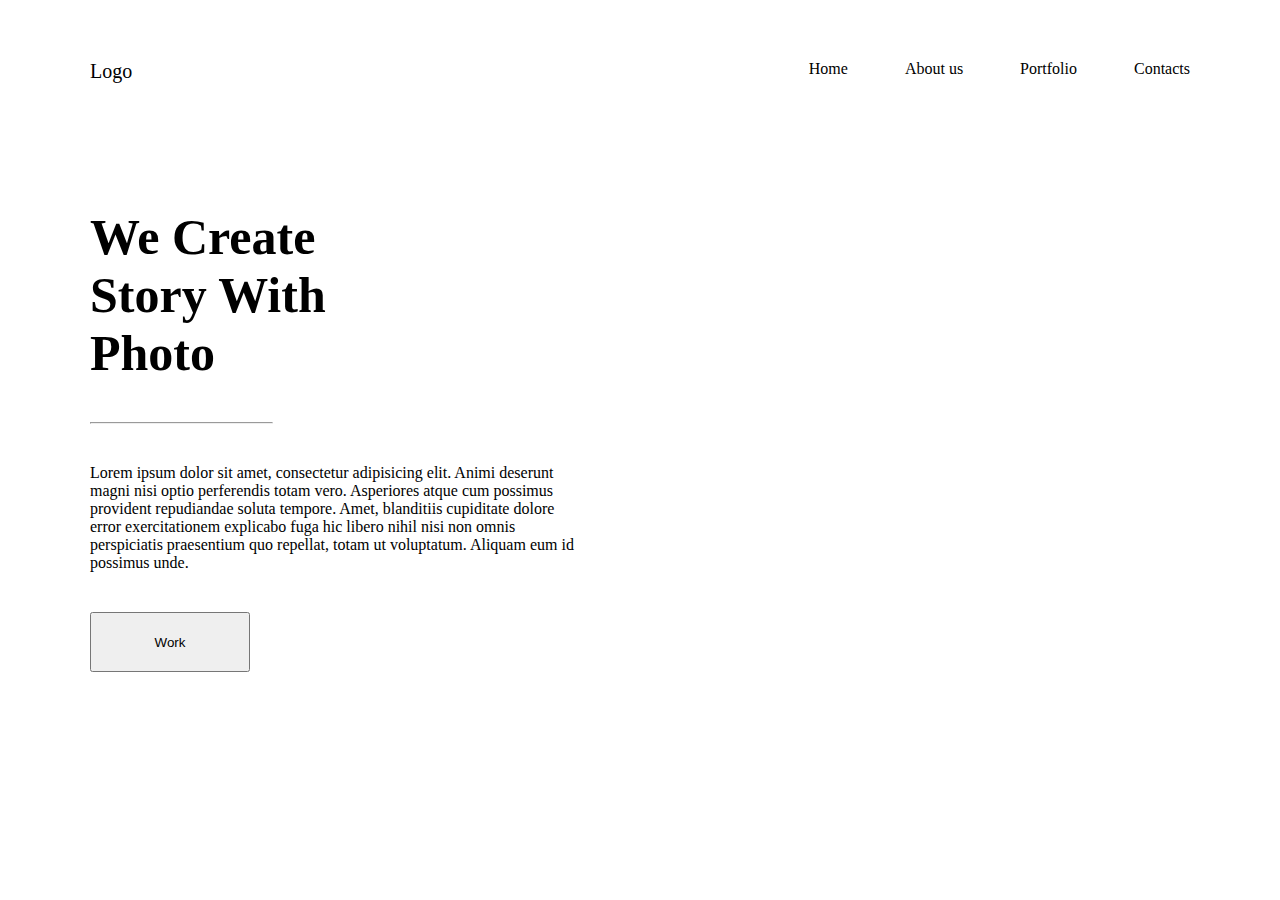
<file: dop/index.html>
<!DOCTYPE html>
<html lang="en">
<head>
    <meta charset="UTF-8">
    <title>Title</title>
    <link rel="stylesheet" href="css/style.css">
    <link rel="stylesheet" href="sass/style.sass">
</head>
<body>
    <div class="container">
        <div class="header">
            <div class="content">
                <div class="content_left">
                    <span>Logo</span>
                </div>
                <div class="content_right">
                    <ul>
                        <li>Home</li>
                        <li>About us</li>
                        <li>Portfolio</li>
                        <li>Contacts</li>
                    </ul>
                </div>
            </div>
        </div>
        <div class="main">
            <div class="story">
                <div class="story_left">
                    <h1>We Create Story
                    With Photo</h1>
                    <hr>
                    <p>Lorem ipsum dolor sit amet, consectetur adipisicing elit. Animi deserunt magni nisi optio perferendis totam vero. Asperiores atque cum possimus provident repudiandae soluta tempore. Amet, blanditiis cupiditate dolore error exercitationem explicabo fuga hic libero nihil nisi non omnis perspiciatis praesentium quo repellat, totam ut voluptatum. Aliquam eum id possimus unde.</p>
                    <button>Work</button>
                </div>
                <div class="story_right">

                </div>
            </div>
        </div>
    </div>
</body>
</html>
</file>
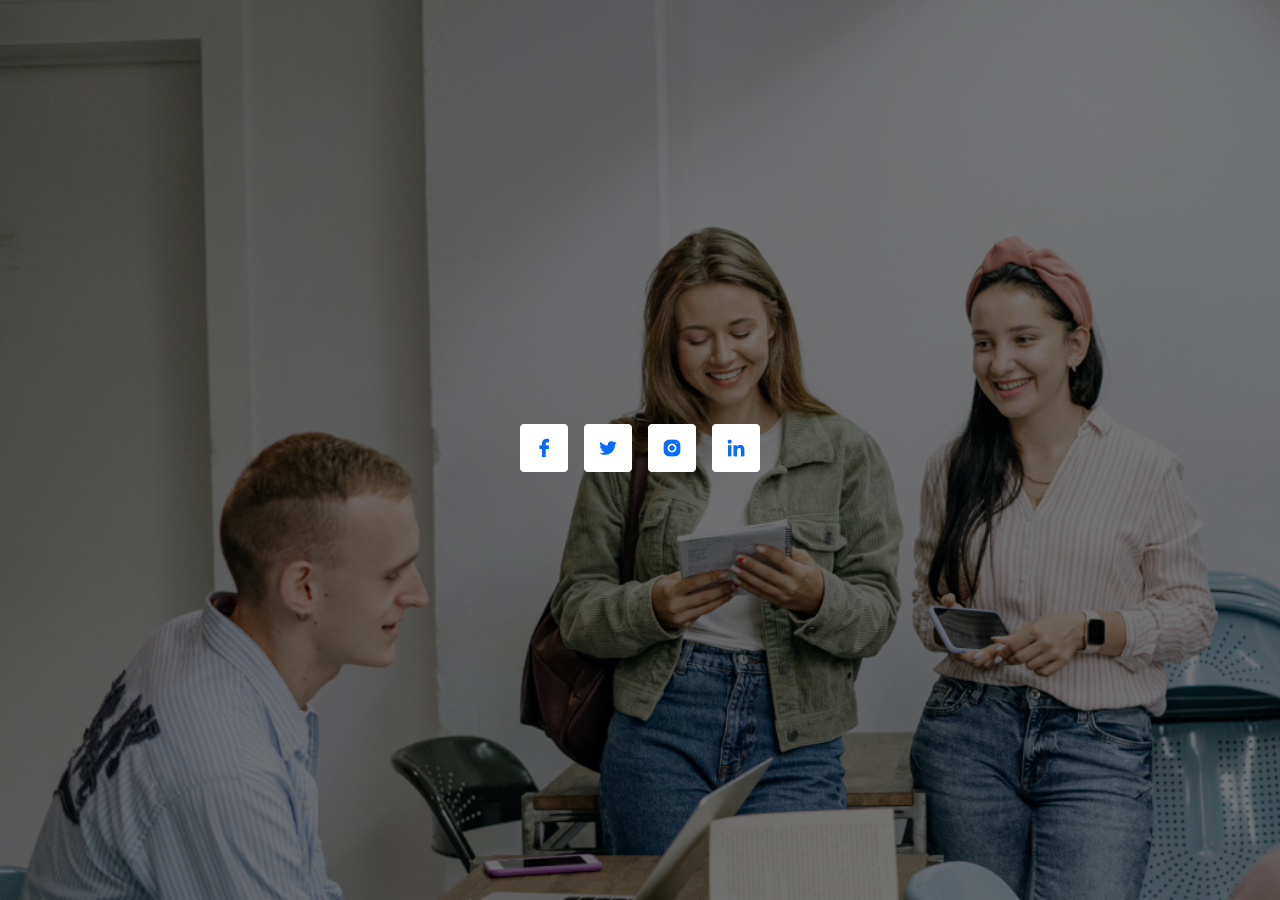
<file: DZ3_Shergazy_35-01/index.html>
<!DOCTYPE html>
<html lang="en">
<head>
    <meta charset="UTF-8">
    <title>Title</title>
    <link rel="stylesheet" href="css/style.css">
</head>
<body>
    <div class="outer-block">
        <div class="inner-block">
            <img src="images/image-2.png" alt="Image 2">
        </div>
    </div>
</body>
</html>
</file>
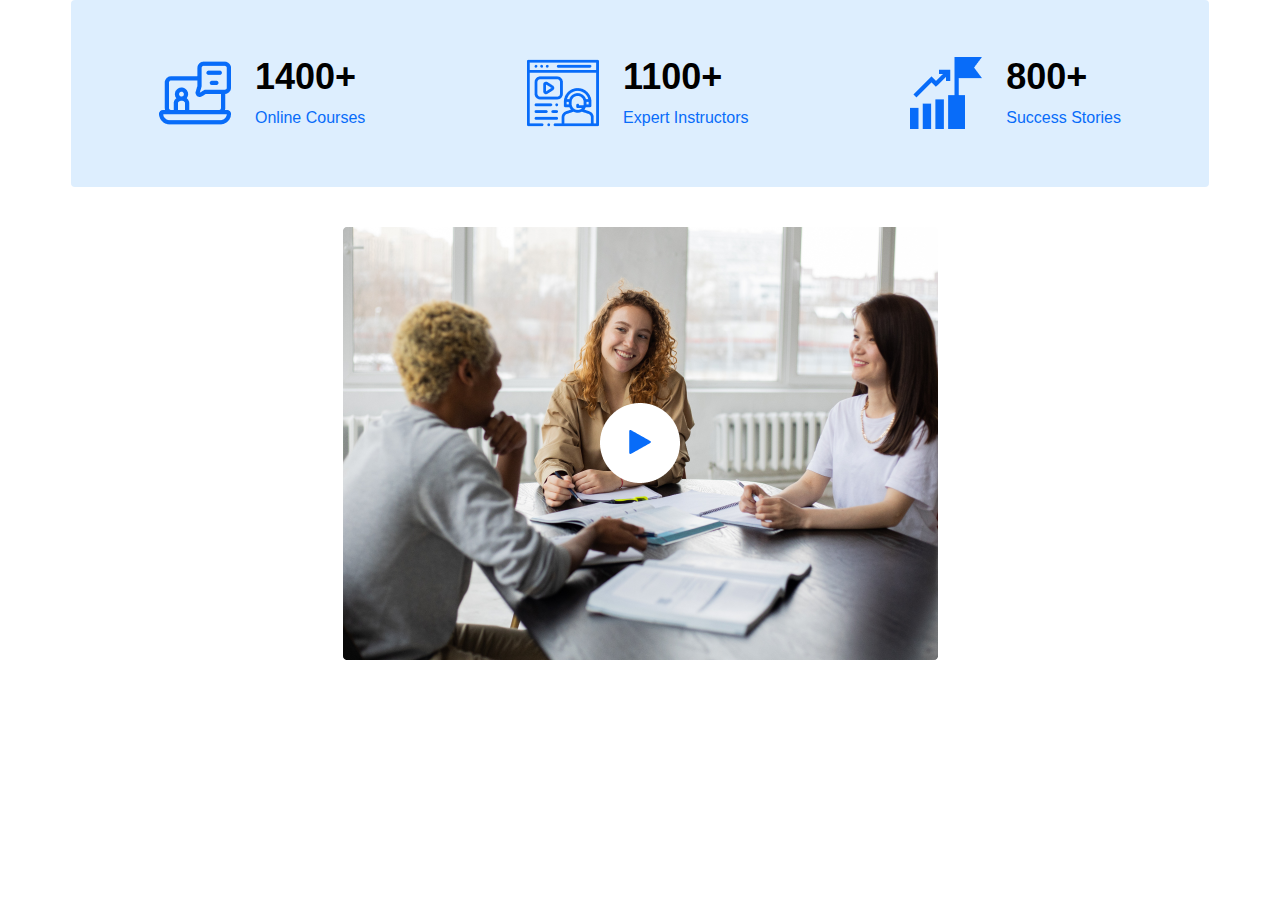
<file: DZ4_Shergazy_35-01/index.html>
<!DOCTYPE html>
<html lang="en">
<head>
    <meta charset="UTF-8">
    <title>Title</title>
    <link rel="stylesheet" href="css/style.css">
</head>
<body>
    <div class="top">
        <div class="top_blocks">
            <img src="images/lecture%20(1)%201.png" alt="image">
            <div>
                <span class="num1">1400+</span>
                <p class="text">Online Courses</p>
            </div>
        </div>
        <div class="top_blocks">
            <img src="images/instructor%201.png" alt="image">
            <div>
                <span class="num1">1100+</span>
                <p class="text">Expert Instructors</p>
            </div>
        </div>
        <div class="top_blocks">
            <img src="images/success%201.png" alt="image">
            <div>
                <span class="num1">800+</span>
                <p class="text">Success Stories</p>
            </div>
        </div>
    </div>

   <div class="the">
           <img class="pause" src="images/Group%201234.png" alt="image">
   </div>
</body>
</html>
</file>
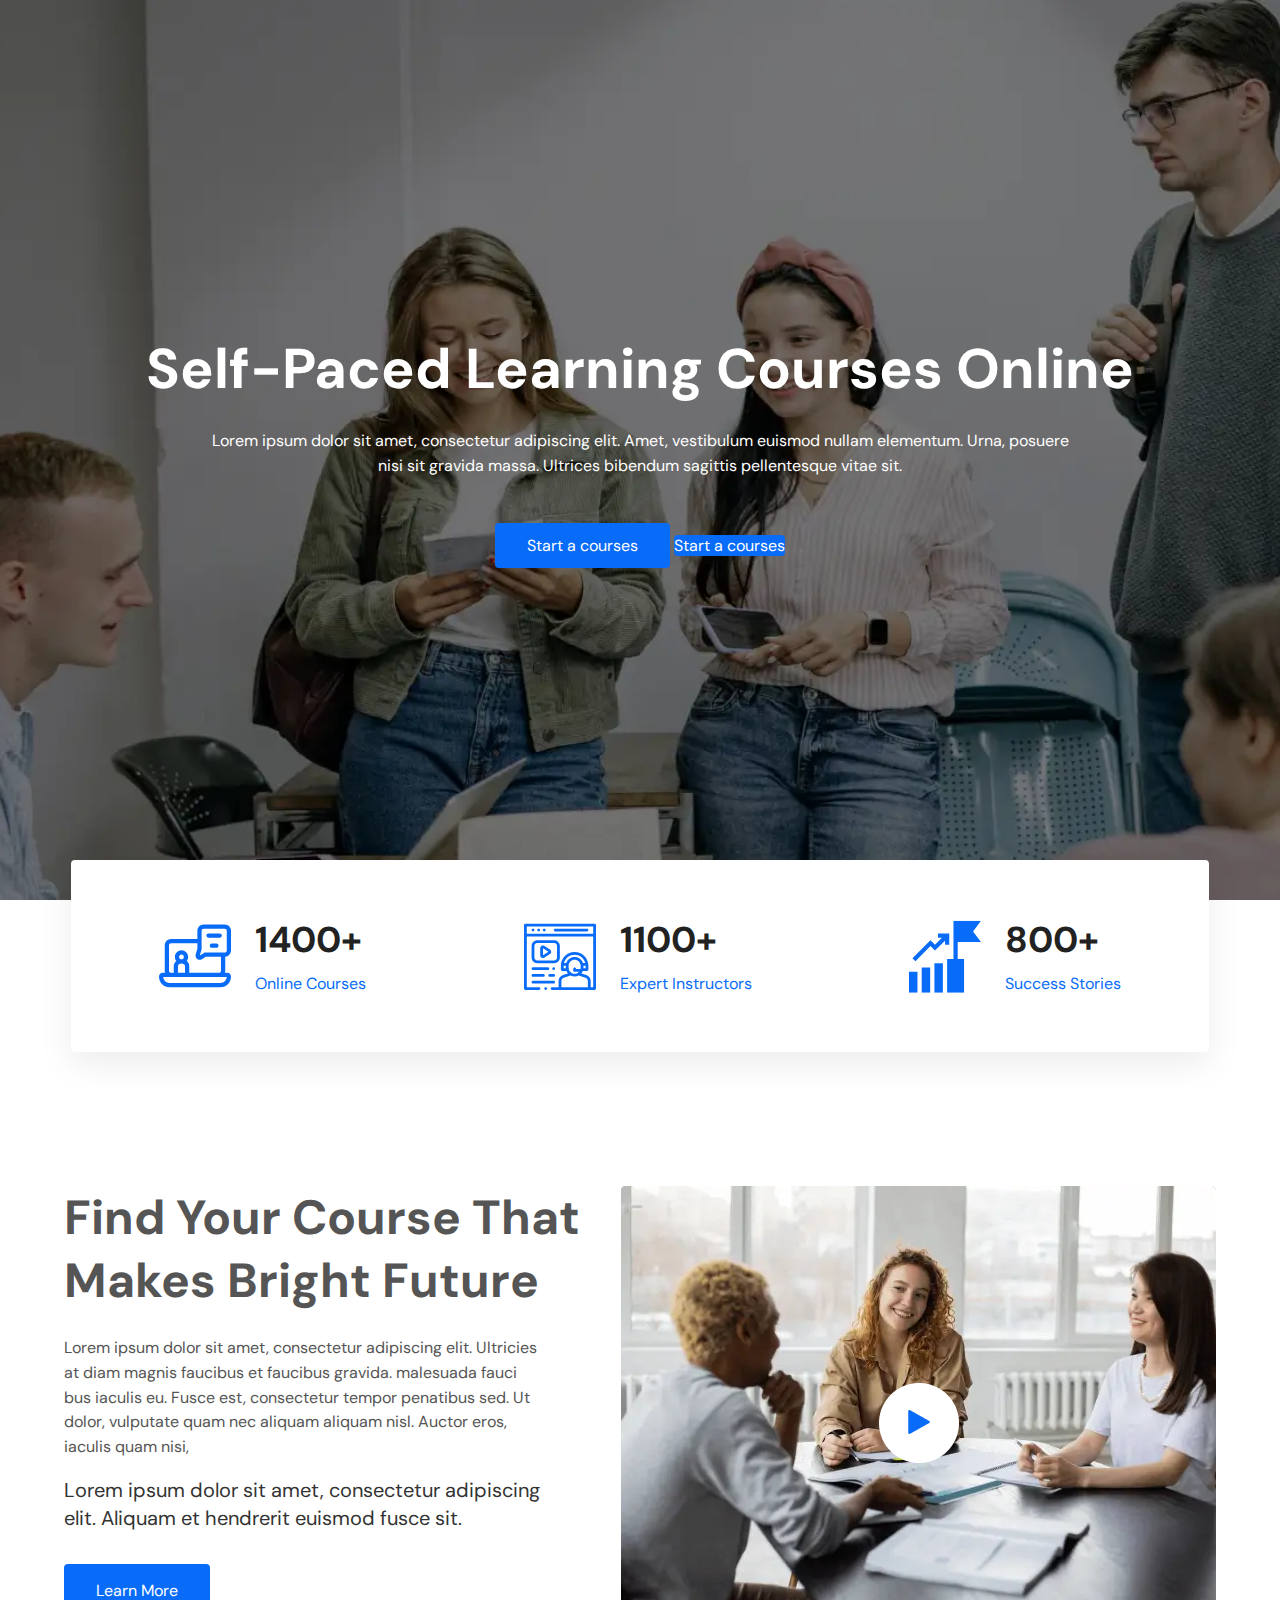
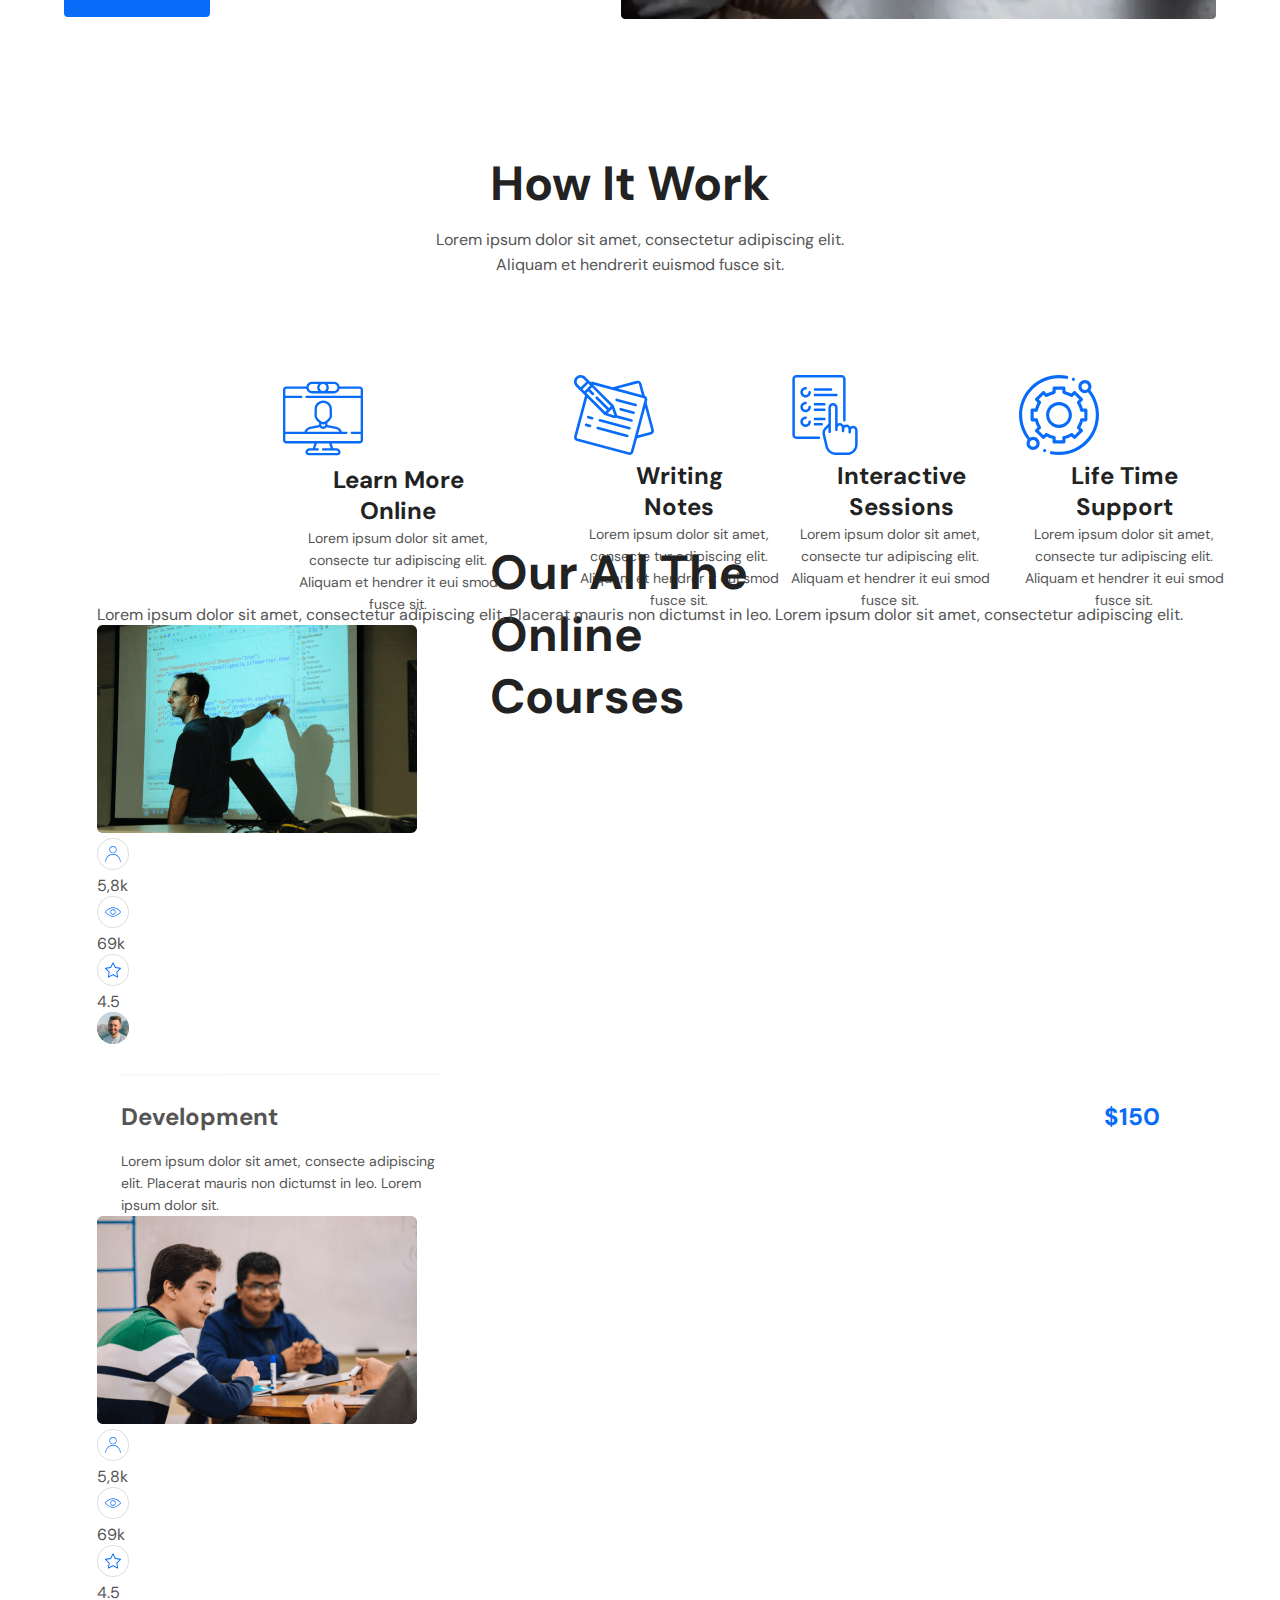
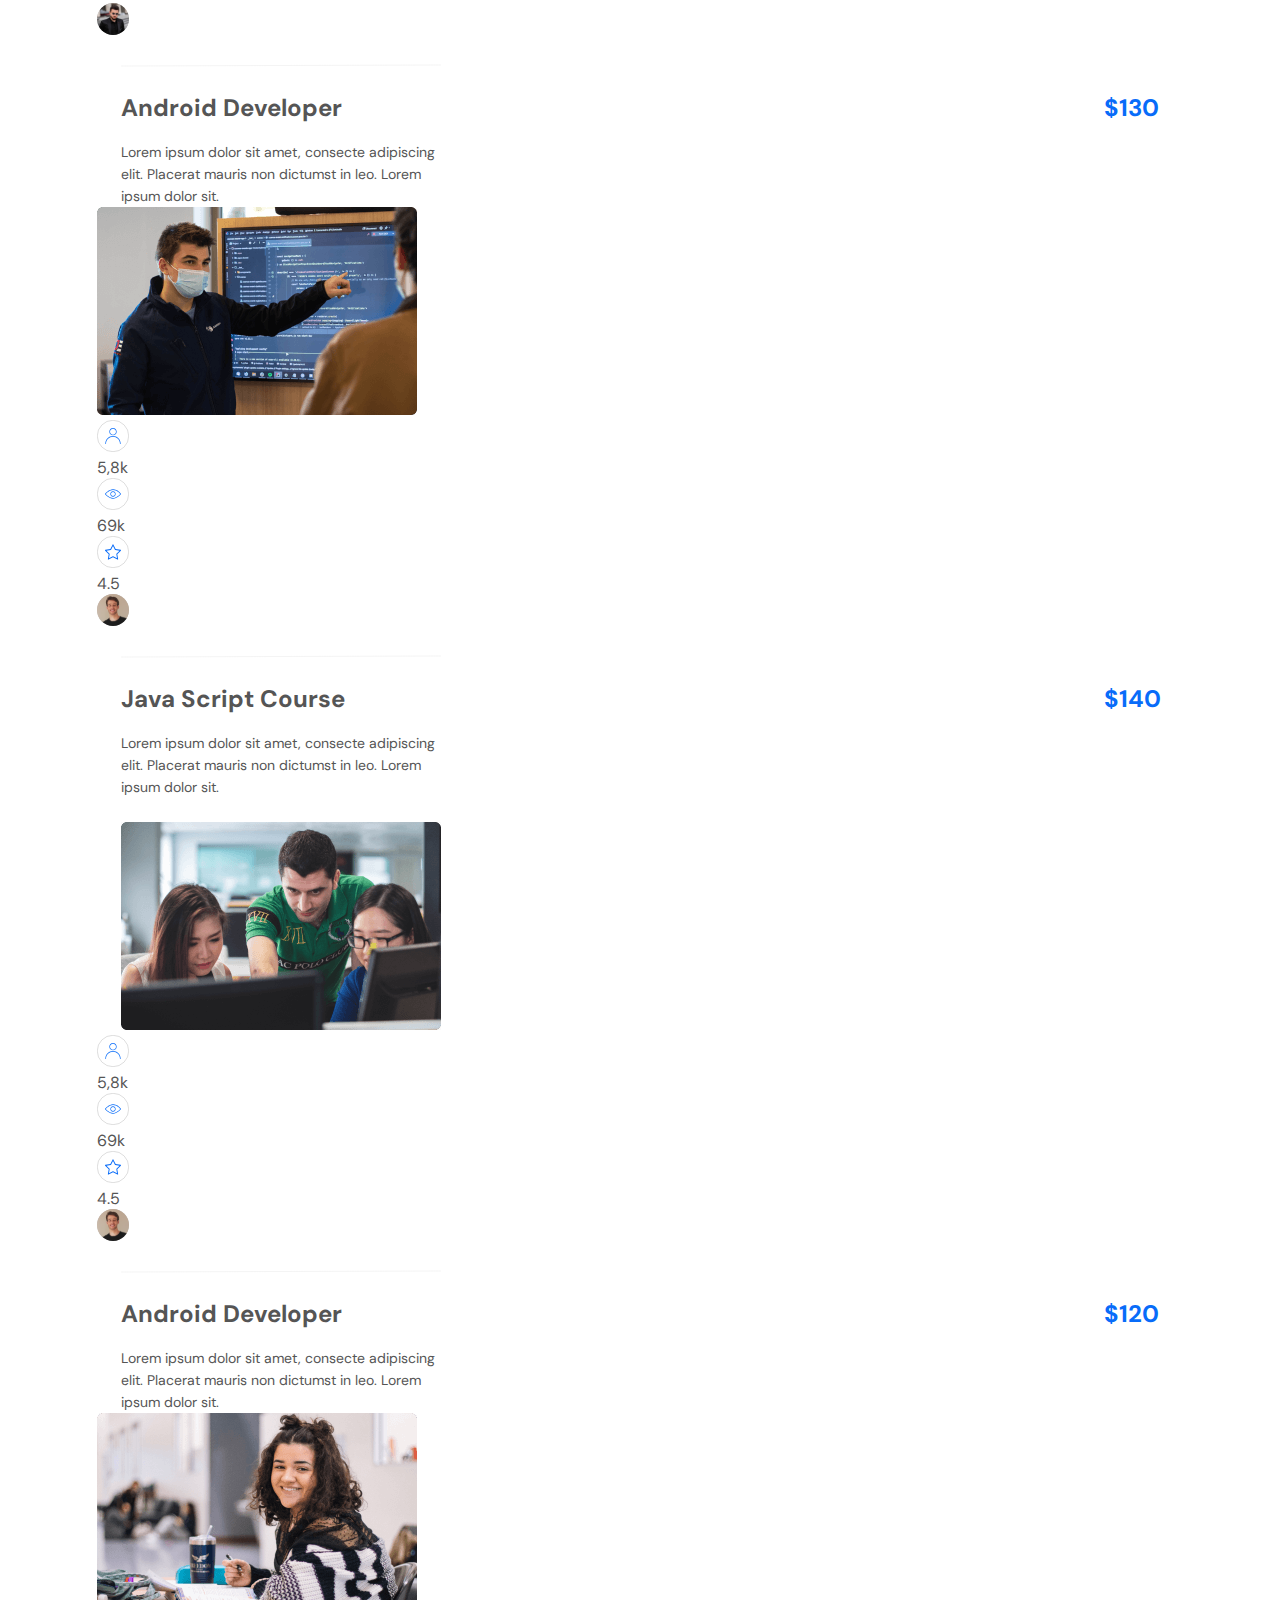
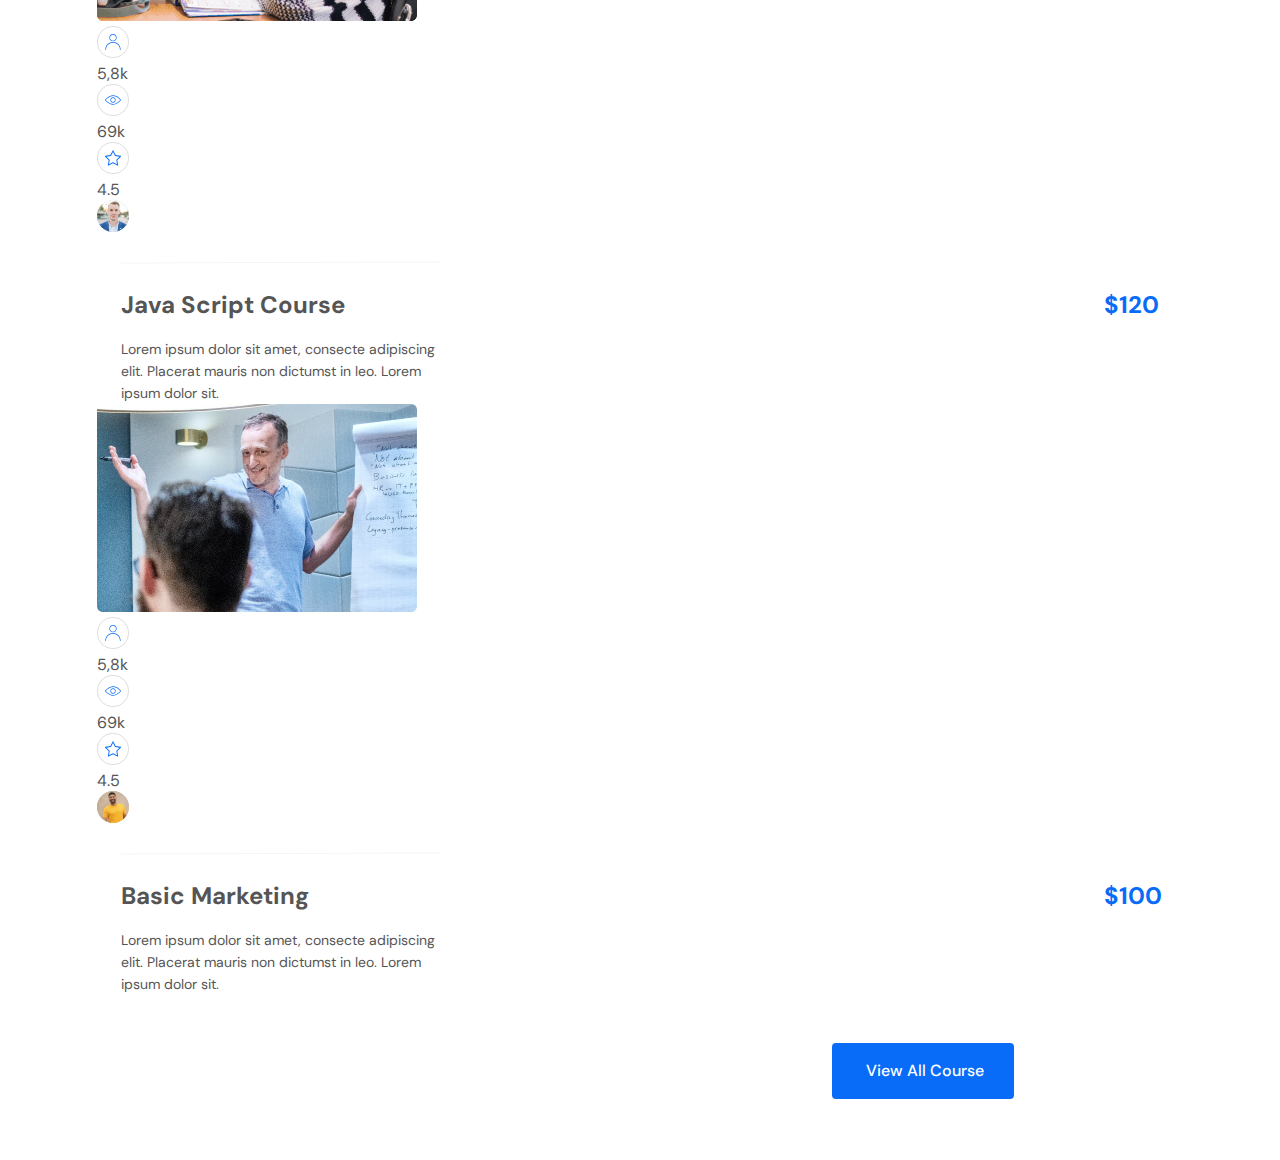
<file: DZ6_Shergazy_35-01/index.html>
<!DOCTYPE html>
<html lang="en">
<head>
	<meta charset="UTF-8">
	<title>Online learning</title>


<!--	<link rel="preconnect" href="https://fonts.googleapis.com">-->
<!--	<link rel="preconnect" href="https://fonts.gstatic.com" crossorigin>-->
<!--	<link href="https://fonts.googleapis.com/css2?family=DM+Sans:opsz,wght@9..40,400;9..40,500;9..40,700&display=swap" rel="stylesheet">-->
	<link rel="stylesheet" href="fonts/DM_Sans/stylesheet.css">

	<link rel="stylesheet" href="css/core.css">
	<link rel="stylesheet" href="css/style.css">
</head>
<body>
	<div class="wrapper">
		<div class="menu">
			<div class="container"></div>
		</div>
		<div class="main">
			<div class="container">
				<h1>Self-Paced Learning Courses Online</h1>
				<p>Lorem ipsum dolor sit amet, consectetur adipiscing elit. Amet, vestibulum euismod nullam elementum. Urna, posuere nisi sit gravida massa. Ultrices bibendum sagittis pellentesque vitae sit.</p>
				<a class="btn btn-lg" href="">Start a courses</a>
				<a class="btn btn-mg" href="">Start a courses</a>
			</div>
		</div>
		<div class="info">
			<div class="info__item">
				<img src="images/icon-laptop.svg" alt="laptop">
				<div>
					<span>1400+</span>
					<p>Online Courses</p>
				</div>
			</div>
			<div class="info__item">
				<img src="images/icon-instructor.svg" alt="images">
				<div>
					<span>1100+</span>
					<p>Expert Instructors</p>
				</div>
			</div>
			<div class="info__item">
				<img src="images/icon-success.svg" alt="img">
				<div>
					<span>800+</span>
					<p>Success Stories</p>
				</div>
			</div>

		</div>

		<div class="course">
			<div class="container">
				<div class="course__inner">
					<div class="left-block">
						<h3 class="course__inner_h2">Find Your Course That Makes Bright Future</h3>
						<p>Lorem ipsum dolor sit amet, consectetur adipiscing elit. Ultricies at diam magnis faucibus et faucibus gravida.  malesuada fauci bus iaculis eu. Fusce est, consectetur tempor penatibus sed. Ut dolor, vulputate quam nec aliquam aliquam nisl. Auctor eros, iaculis quam nisi, </p>
						<div class="text3">Lorem ipsum dolor sit amet, consectetur adipiscing elit. Aliquam et hendrerit euismod fusce sit. </div>
						<a href="" class="btn btn-b">Learn More</a>
					</div>
					<div class="container-one">
						<img class="img" src="images/play-image.png" alt="images">
					</div>
				</div>
			</div>

		</div>
		<div class="work">
			<div class="container">
				<h2>How It Work</h2>
				<p class="lorem">Lorem ipsum dolor sit amet, consectetur adipiscing elit. Aliquam et hendrerit euismod fusce sit. </p>
			</div>
			<div class="information">
				<div class="information_inner">
					<div class="icon">
						<img class="img1" src="images/online-learning%201.svg" alt="online">
						<div id="one">
							<h2 class="learn">Learn More Online</h2>
							<p class="bottom">Lorem ipsum dolor sit amet, consecte tur adipiscing elit. Aliquam et hendrer it eui smod fusce sit.</p>
						</div>
						<div class="notes">
							<img class="img_notes" src="images/notes%201.svg" alt="notes">
							<div>
								<h2 class="writing">Writing Notes</h2>
								<p class="bottom">Lorem ipsum dolor sit amet, consecte tur adipiscing elit. Aliquam et hendrer it eui smod fusce sit.</p>
							</div>
						</div>
						<div class="interactive">
							<img class="choice" src="images/choices%201.svg" alt="choices">
							<div>
								<h2 class="sessions">Interactive Sessions</h2>
								<p class="bottom">Lorem ipsum dolor sit amet, consecte tur adipiscing elit. Aliquam et hendrer it eui smod fusce sit.</p>
							</div>
						</div>
						<div class="live">
							<img class="technical" src="images/technical-support%201.svg" alt="images">
							<div>
								<h2 class="time">Life Time Support</h2>
								<p class="bottom">Lorem ipsum dolor sit amet, consecte tur adipiscing elit. Aliquam et hendrer it eui smod fusce sit.</p>
							</div>
						</div>
					</div>
				</div>
			</div>

		</div>
	 	<div class="online">
			<div class="container1">
				<div class="online_title">
					<div class="online_inner">
						<div class="online__inner">
							<h2>Our All The Online Courses</h2>
							<p>Lorem ipsum dolor sit amet, consectetur adipiscing elit. Placerat mauris non dictumst in leo. Lorem ipsum dolor sit amet, consectetur adipiscing elit.</p>
						</div>
						<div class="online1">
							<div class="online_img">
								<div class="transform">
									<div class="scale">
										<img src="images_online/first-image.png" alt="images">
									</div>
								</div>
							</div>
							<div class="online2">
								<img class="user" src="images_online/user.svg" alt="user">
								<div>
									<span>5,8k</span>
								</div>
								<img src="images_online/eye.svg" alt="eye">
								<div>
									<span>69k</span>
								</div>
								<img src="images_online/star.svg" alt="star">
								<div>
									<span>4.5</span>
								</div>
								<img src="images_online/human.svg" alt="human">
							</div>
							<div>
								<img class="line" src="images_online/line.svg" alt="img">
							</div>
							<div class="development">
								<h4 class="text">Development</h4>
								<span>$150</span>
							</div>
							<div class="online_bottom_block">
								<p>Lorem ipsum dolor sit amet, consecte adipiscing elit. Placerat mauris non dictumst in leo. Lorem ipsum dolor sit.</p>
							</div>

						</div>
						<div class="online1">
							<div class="online_img">
								<div class="transform">
									<div class="scale">
										<img src="images_online/img2.png" alt="images">
									</div>
								</div>
							</div>
							<div class="online2">
								<img class="user" src="images_online/user.svg" alt="user">
								<div>
									<span>5,8k</span>
								</div>
								<img src="images_online/eye.svg" alt="eye">
								<div>
									<span>69k</span>
								</div>
								<img src="images_online/star.svg" alt="star">
								<div>
									<span>4.5</span>
								</div>
								<img src="images_online/human1.svg" alt="human">
							</div>
							<div>
								<img class="line" src="images_online/line.svg" alt="img">
							</div>
							<div class="development">
								<h4 class="text">Android Developer</h4>
								<span>$130</span>
							</div>
							<div class="online_bottom_block">
								<p>Lorem ipsum dolor sit amet, consecte adipiscing elit. Placerat mauris non dictumst in leo. Lorem ipsum dolor sit.</p>
							</div>

						</div>
						<div class="online1">
							<div class="online_img">
								<div class="transform">
									<div class="scale">
										<img src="images_online/img3.png" alt="images">
									</div>
								</div>
							</div>
							<div class="online2">
								<img class="user" src="images_online/user.svg" alt="user">
								<div>
									<span>5,8k</span>
								</div>
								<img src="images_online/eye.svg" alt="eye">
								<div>
									<span>69k</span>
								</div>
								<img src="images_online/star.svg" alt="star">
								<div>
									<span>4.5</span>
								</div>
								<img src="images_online/human2.svg" alt="human">
							</div>
							<div>
								<img class="line" src="images_online/line.svg" alt="img">
							</div>
							<div class="development">
								<h4 class="text">Java Script Course</h4>
								<span>$140</span>
							</div>
							<div class="online_bottom_block">
								<p>Lorem ipsum dolor sit amet, consecte adipiscing elit. Placerat mauris non dictumst in leo. Lorem ipsum dolor sit.</p>
							</div>

						</div>
						<div class="online1">
							<div class="courses_img">
								<div class="transform">
									<div class="scale">
										<img src="images_online/img4.png" alt="images">
									</div>
								</div>
							</div>
							<div class="online2">
								<img class="user" src="images_online/user.svg" alt="user">
								<div>
									<span>5,8k</span>
								</div>
								<img src="images_online/eye.svg" alt="eye">
								<div>
									<span>69k</span>
								</div>
								<img src="images_online/star.svg" alt="star">
								<div>
									<span>4.5</span>
								</div>
								<img src="images_online/human2.svg" alt="human">
							</div>
							<div>
								<img class="line" src="images_online/line.svg" alt="img">
							</div>
							<div class="development">
								<h4 class="text">Android Developer</h4>
								<span>$120</span>
							</div>
							<div class="online_bottom_block">
								<p>Lorem ipsum dolor sit amet, consecte adipiscing elit. Placerat mauris non dictumst in leo. Lorem ipsum dolor sit.</p>
							</div>

						</div>
						<div class="online1">
							<div class="online_img">
								<div class="transform">
									<div class="scale">
										<img src="images_online/img5.png" alt="images">
									</div>
								</div>
							</div>
							<div class="online2">
								<img class="user" src="images_online/user.svg" alt="user">
								<div>
									<span>5,8k</span>
								</div>
								<img src="images_online/eye.svg" alt="eye">
								<div>
									<span>69k</span>
								</div>
								<img src="images_online/star.svg" alt="star">
								<div>
									<span>4.5</span>
								</div>
								<img src="images_online/human3.svg" alt="human">
							</div>
							<div>
								<img class="line" src="images_online/line.svg" alt="img">
							</div>
							<div class="development">
								<h4 class="text">Java Script Course</h4>
								<span>$120</span>
							</div>
							<div class="online_bottom_block">
								<p>Lorem ipsum dolor sit amet, consecte adipiscing elit. Placerat mauris non dictumst in leo. Lorem ipsum dolor sit.</p>
							</div>

						</div>
						<div class="online1">
							<div class="online_img">
								<div class="transform">
									<div class="scale">
										<img src="images_online/img6.jpg" alt="images">
									</div>
								</div>
							</div>
							<div class="online2">
								<img class="user" src="images_online/user.svg" alt="user">
								<div>
									<span>5,8k</span>
								</div>
								<img src="images_online/eye.svg" alt="eye">
								<div>
									<span>69k</span>
								</div>
								<img src="images_online/star.svg" alt="star">
								<div>
									<span>4.5</span>
								</div>
								<img src="images_online/human4.svg" alt="human">
							</div>
							<div>
								<img class="line" src="images_online/line.svg" alt="img">
							</div>
							<div class="development">
								<h4 class="text">Basic Marketing</h4>
								<span>$100</span>
							</div>
							<div class="online_bottom_block">
								<p>Lorem ipsum dolor sit amet, consecte adipiscing elit. Placerat mauris non dictumst in leo. Lorem ipsum dolor sit.</p>
							</div>
						</div>
						<a href="" class="btn btn-c">
							<div>View All Course</div>
						</a>
					</div>
				</div>
			</div>
		</div>
		<div class="events">
			<div class="container"></div>
		</div>
		<div class="footer">
			<div class="container"></div>
		</div>
	</div>


<!--	<div class="transform">-->
<!--		<div class="translate">translate</div>-->
<!--		<div class="rotate">rotate</div>-->
<!--		<div class="scale">scale</div>-->
<!--		<div class="skew">skew</div>-->
<!--	</div>-->
</body>
</html>
</file>
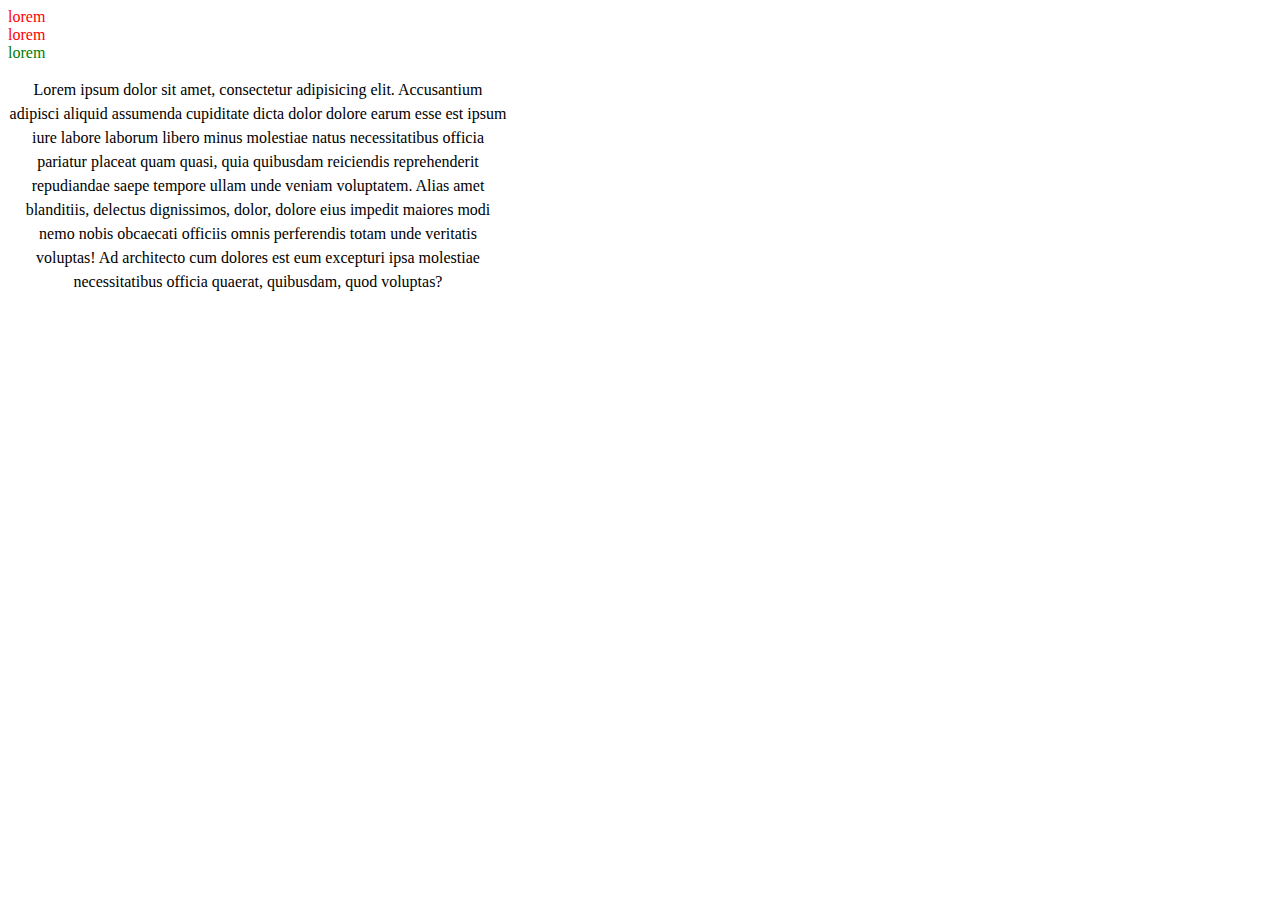
<file: lesson_2/index.html>
<!DOCTYPE html>
<html lang="en">
<head>
    <meta charset="UTF-8">
    <title>урок 2</title>
    <link rel="stylesheet" href="css/style.css">
</head>
<body>
    <div id="one" class="one two three" style="color: purple;">lorem</div>
    <div id="one1">lorem</div>
    <span class="one">lorem</span>
<!--TODO nuen-->
    <p>Lorem ipsum dolor sit amet, consectetur adipisicing elit. Accusantium adipisci aliquid assumenda cupiditate dicta dolor dolore earum esse est ipsum iure labore laborum libero minus molestiae natus necessitatibus officia pariatur placeat quam quasi, quia quibusdam reiciendis reprehenderit repudiandae saepe tempore ullam unde veniam voluptatem. Alias amet blanditiis, delectus dignissimos, dolor, dolore eius impedit maiores modi nemo nobis obcaecati officiis omnis perferendis totam unde veritatis voluptas! Ad architecto cum dolores est eum excepturi ipsa molestiae necessitatibus officia quaerat, quibusdam, quod voluptas?</p>
</body>
</html>
</file>
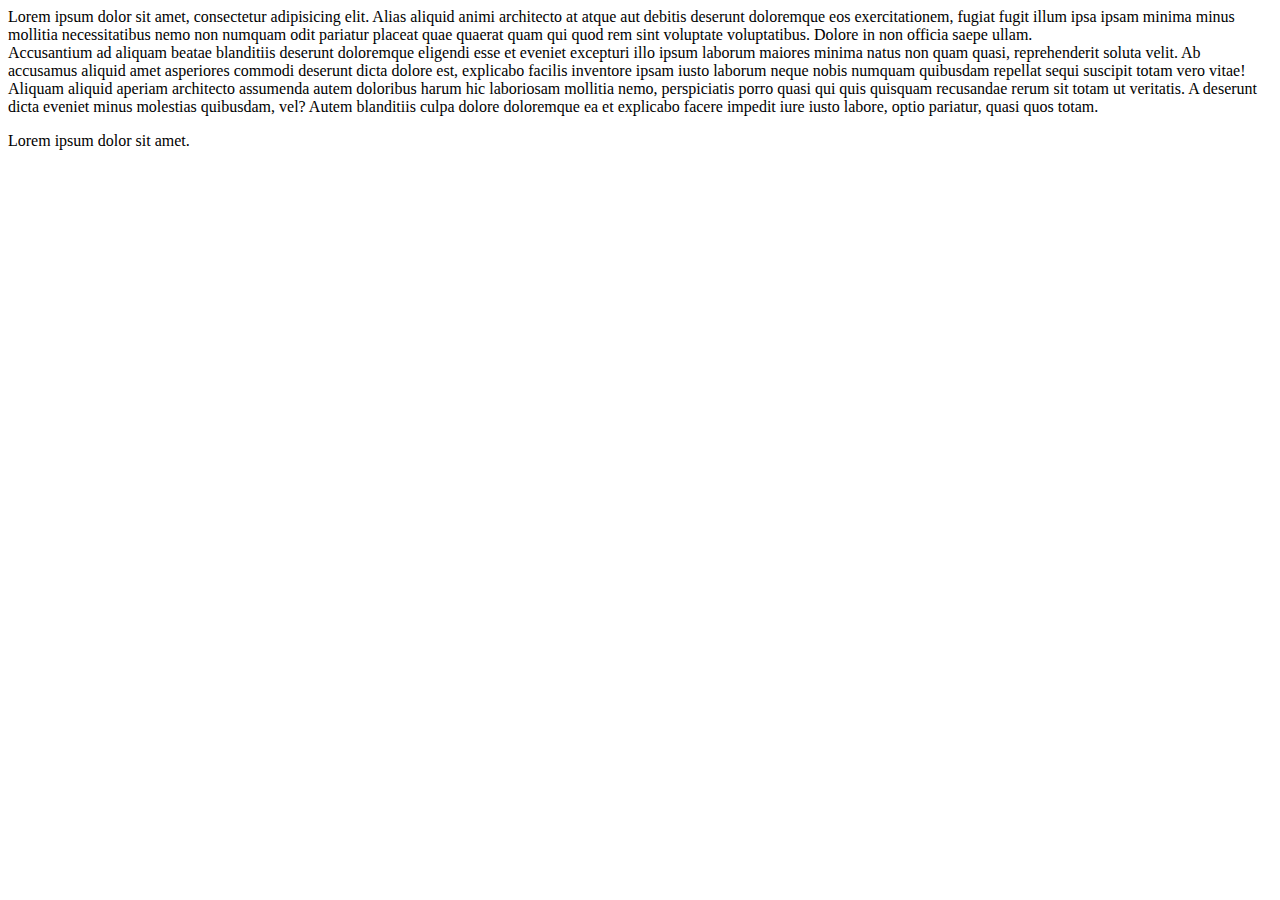
<file: lesson_3/index.html>
<!DOCTYPE html>
<html lang="en">
<head>
    <meta charset="UTF-8">
    <title>Title</title>

</head>
<body>
<div class="one">Lorem ipsum dolor sit amet, consectetur adipisicing elit. Alias aliquid animi architecto at atque aut
    debitis deserunt doloremque eos exercitationem, fugiat fugit illum ipsa ipsam minima minus mollitia necessitatibus
    nemo non numquam odit pariatur placeat quae quaerat quam qui quod rem sint voluptate voluptatibus. Dolore in non
    officia saepe ullam.
</div>
<div class="one">Accusantium ad aliquam beatae blanditiis deserunt doloremque eligendi esse et eveniet excepturi illo
    ipsum laborum maiores minima natus non quam quasi, reprehenderit soluta velit. Ab accusamus aliquid amet asperiores
    commodi deserunt dicta dolore est, explicabo facilis inventore ipsam iusto laborum neque nobis numquam quibusdam
    repellat sequi suscipit totam vero vitae!
</div>
<div class="one">Aliquam aliquid aperiam architecto assumenda autem doloribus harum hic laboriosam mollitia nemo,
    perspiciatis porro quasi qui quis quisquam recusandae rerum sit totam ut veritatis. A deserunt dicta eveniet minus
    molestias quibusdam, vel? Autem blanditiis culpa dolore doloremque ea et explicabo facere impedit iure iusto labore,
    optio pariatur, quasi quos totam.
</div>
    <div class="parent">
        <div>
            <p>Lorem ipsum dolor sit amet.</p>
        </div>
    </div>

        <div class="rel">
            <div class="child-1"></div>
            <div class="child-2"></div>
        </div>
</body>
</html>
</file>
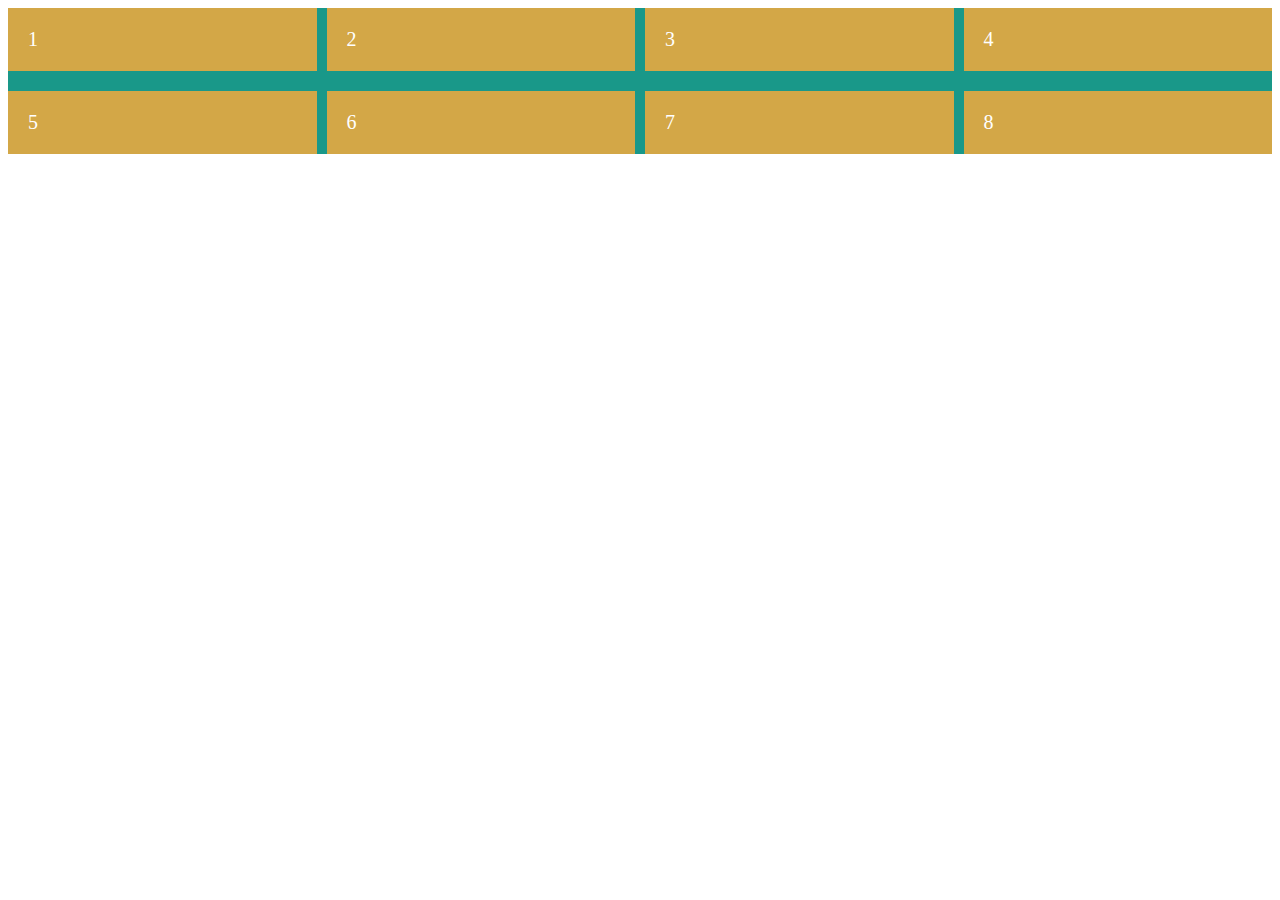
<file: lesson_4/index.html>
<!DOCTYPE html>
<html lang="en">
<head>
    <meta charset="UTF-8">
    <title>Title</title>
    <link rel="stylesheet" href="css/style.css">
</head>
<body>
    <div class="flex">
        <div class="flexible">1</div>
        <div class="flexible">2</div>
        <div class="flexible">3</div>
        <div class="flexible">4</div>
        <div class="flexible">5</div>
        <div class="flexible">6</div>
        <div class="flexible">7</div>
        <div class="flexible">8</div>
    </div>
</body>
</html>
</file>
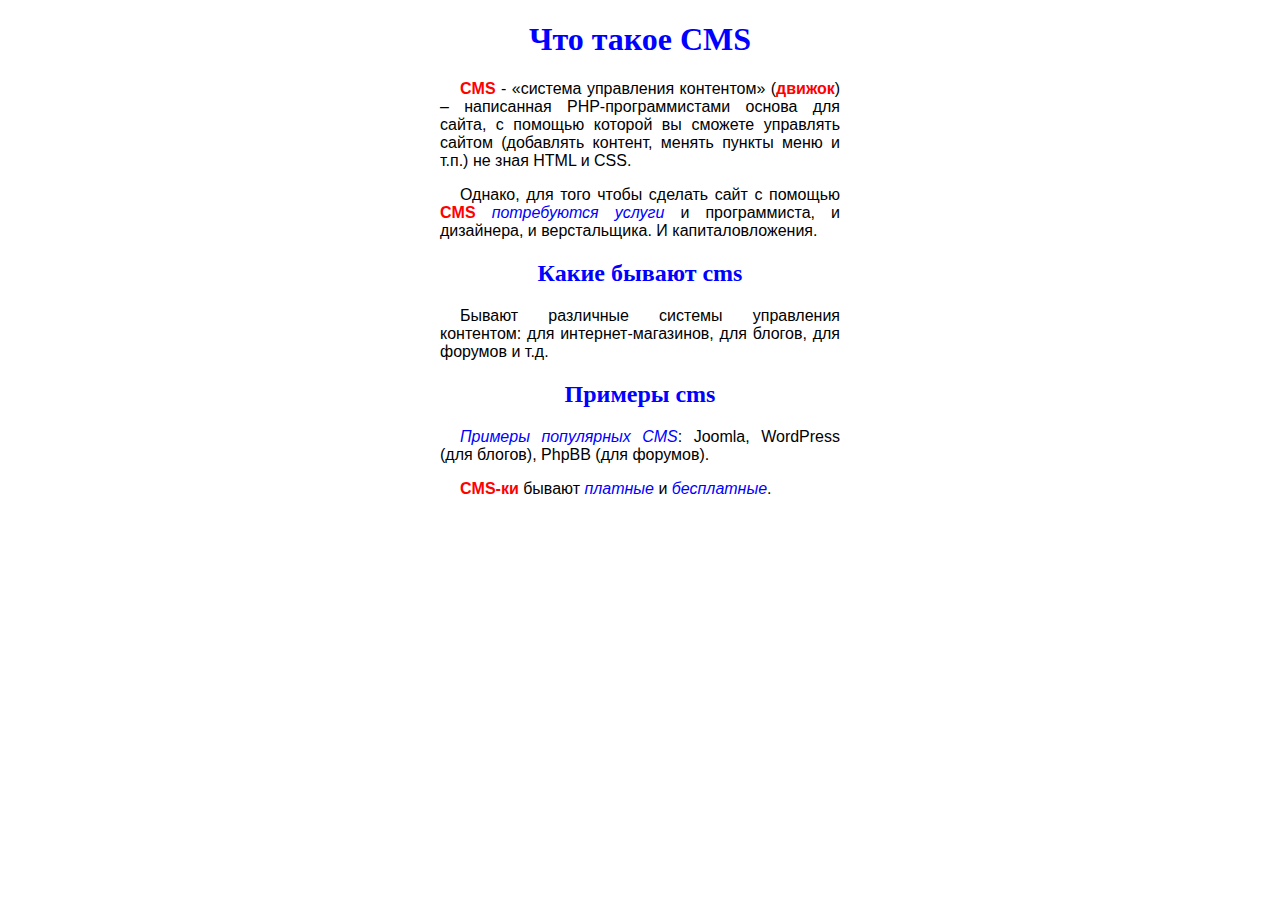
<file: DZ2_shergazy_35-01/DZ2_name_00-00/index.html>
<!doctype html>
<html lang="en">
<head>
	<meta charset="UTF-8">
	<title>Document</title>
	<link rel="stylesheet" href="css/dz.css">
</head>
<body>
	<h1>Что такое CMS</h1>
	<p>
		<b>CMS</b> - «система управления контентом» (<b>движок</b>) – написанная
		PHP-программистами основа для сайта, с помощью
		которой вы сможете управлять сайтом (добавлять контент,
		менять пункты меню и т.п.) не зная HTML и CSS.
	</p>
	<p>
		Однако, для того чтобы сделать сайт с помощью <b>CMS</b>
		<i>потребуются услуги</i> и программиста, и дизайнера, и верстальщика.
		И капиталовложения.
	</p>
	<h2>Какие бывают cms</h2>
	<p>
		Бывают различные системы управления контентом:
		для интернет-магазинов, для блогов, для форумов и т.д.
	</p>
	<h2>Примеры cms</h2>
	<p>
		<i>Примеры популярных CMS</i>: Joomla, WordPress (для блогов), PhpBB (для форумов).
	</p>
	<p>
		<b>CMS-ки</b> бывают <i>платные</i> и <i>бесплатные</i>.
	</p>
</body>
</html>
</file>
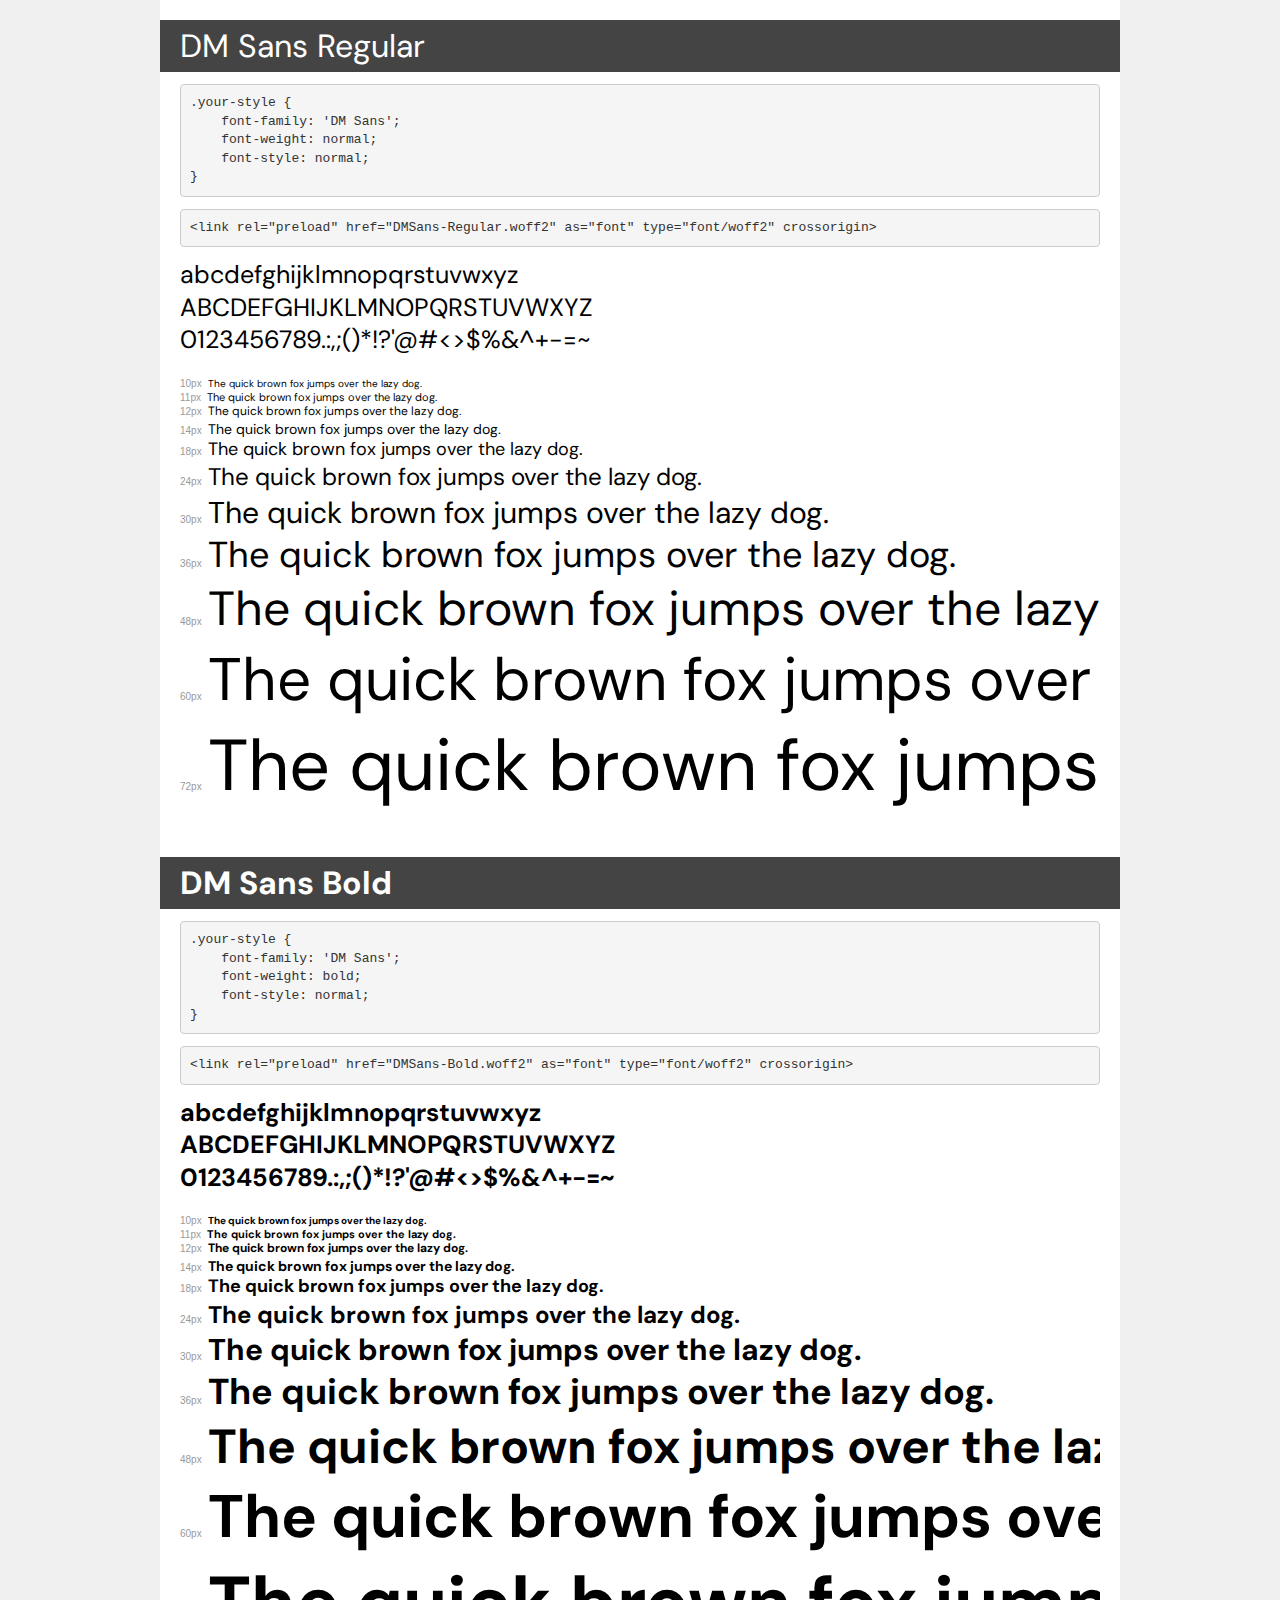
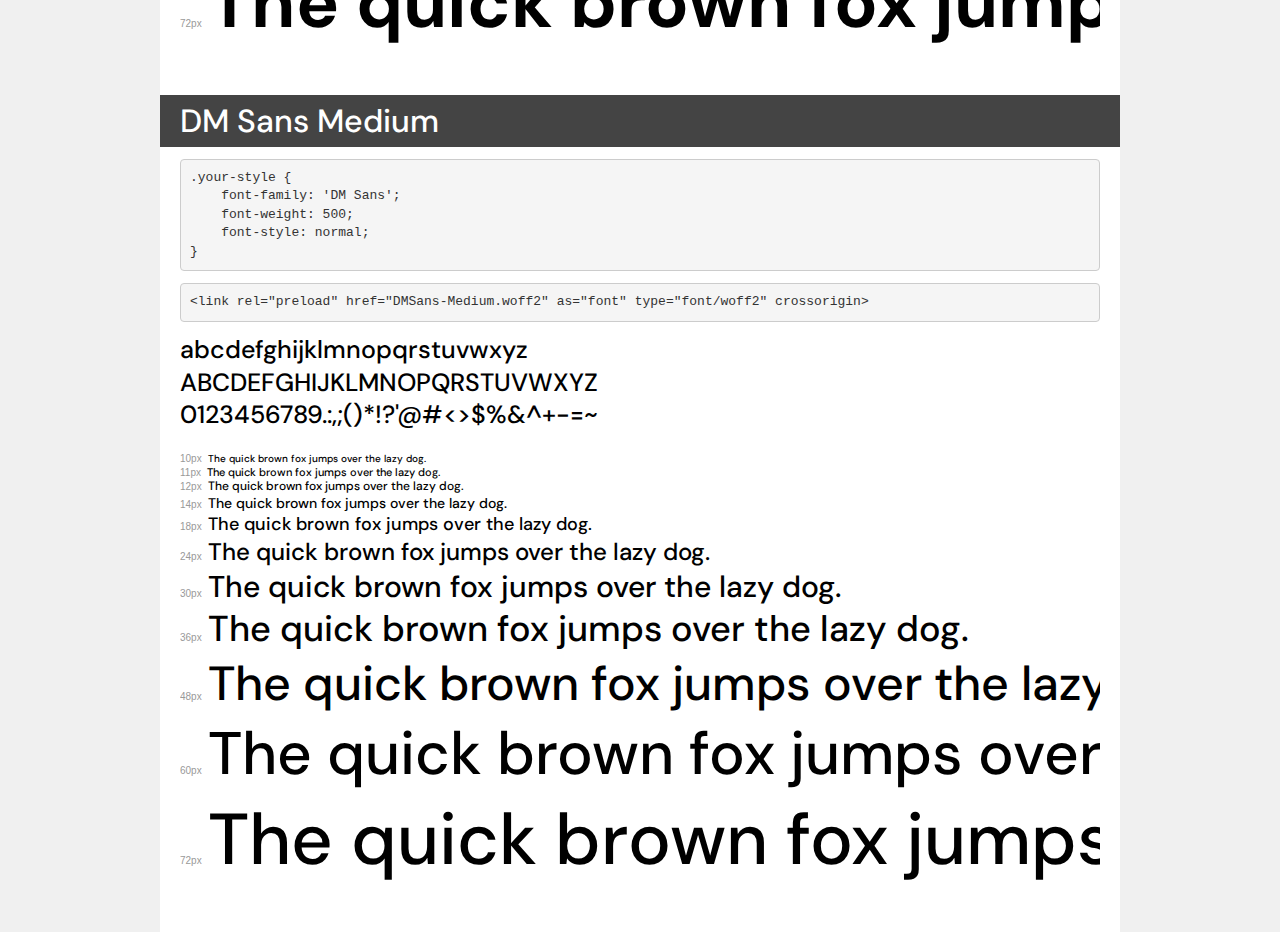
<file: DZ5_Shergazy_35-01/fonts/DM_Sans/demo.html>
<!DOCTYPE html>
<html lang="en">
<head>
    <meta charset="utf-8">
    <meta http-equiv="X-UA-Compatible" content="IE=edge">
    <meta name="viewport" content="width=device-width, initial-scale=1">
    <meta name="robots" content="noindex, noarchive">
    <meta name="format-detection" content="telephone=no">
    <title>Transfonter demo</title>
    <link href="stylesheet.css" rel="stylesheet">
    <style>
        /*
        http://meyerweb.com/eric/tools/css/reset/
        v2.0 | 20110126
        License: none (public domain)
        */
        html, body, div, span, applet, object, iframe,
        h1, h2, h3, h4, h5, h6, p, blockquote, pre,
        a, abbr, acronym, address, big, cite, code,
        del, dfn, em, img, ins, kbd, q, s, samp,
        small, strike, strong, sub, sup, tt, var,
        b, u, i, center,
        dl, dt, dd, ol, ul, li,
        fieldset, form, label, legend,
        table, caption, tbody, tfoot, thead, tr, th, td,
        article, aside, canvas, details, embed,
        figure, figcaption, footer, header, hgroup,
        menu, nav, output, ruby, section, summary,
        time, mark, audio, video {
            margin: 0;
            padding: 0;
            border: 0;
            font-size: 100%;
            font: inherit;
            vertical-align: baseline;
        }
        /* HTML5 display-role reset for older browsers */
        article, aside, details, figcaption, figure,
        footer, header, hgroup, menu, nav, section {
            display: block;
        }
        body {
            line-height: 1;
        }
        ol, ul {
            list-style: none;
        }
        blockquote, q {
            quotes: none;
        }
        blockquote:before, blockquote:after,
        q:before, q:after {
            content: '';
            content: none;
        }
        table {
            border-collapse: collapse;
            border-spacing: 0;
        }
        /* demo styles */
        body {
            background: #f0f0f0;
            color: #000;
        }
        .page {
            background: #fff;
            width: 920px;
            margin: 0 auto;
            padding: 20px 20px 0 20px;
            overflow: hidden;
        }
        .font-container {
            overflow-x: auto;
            overflow-y: hidden;
            margin-bottom: 40px;
            line-height: 1.3;
            white-space: nowrap;
            padding-bottom: 5px;
        }
        h1 {
            position: relative;
            background: #444;
            font-size: 32px;
            color: #fff;
            padding: 10px 20px;
            margin: 0 -20px 12px -20px;
        }
        .letters {
            font-size: 25px;
            margin-bottom: 20px;
        }
        .s10:before {
            content: '10px';
        }
        .s11:before {
            content: '11px';
        }
        .s12:before {
            content: '12px';
        }
        .s14:before {
            content: '14px';
        }
        .s18:before {
            content: '18px';
        }
        .s24:before {
            content: '24px';
        }
        .s30:before {
            content: '30px';
        }
        .s36:before {
            content: '36px';
        }
        .s48:before {
            content: '48px';
        }
        .s60:before {
            content: '60px';
        }
        .s72:before {
            content: '72px';
        }
        .s10:before, .s11:before, .s12:before, .s14:before,
        .s18:before, .s24:before, .s30:before, .s36:before,
        .s48:before, .s60:before, .s72:before {
            font-family: Arial, sans-serif;
            font-size: 10px;
            font-weight: normal;
            font-style: normal;
            color: #999;
            padding-right: 6px;
        }
        pre {
            display: block;
            padding: 9px;
            margin: 0 0 12px;
            font-family: Monaco, Menlo, Consolas, "Courier New", monospace;
            font-size: 13px;
            line-height: 1.428571429;
            color: #333;
            font-weight: normal;
            font-style: normal;
            background-color: #f5f5f5;
            border: 1px solid #ccc;
            overflow-x: auto;
            border-radius: 4px;
        }
        /* responsive */
        @media (max-width: 959px) {
            .page {
                width: auto;
                margin: 0;
            }
        }
    </style>
</head>
<body>
<div class="page">
    <div class="demo">
        <h1 style="font-family: 'DM Sans'; font-weight: normal; font-style: normal;">DM Sans Regular</h1>
        <pre title="Usage">.your-style {
    font-family: 'DM Sans';
    font-weight: normal;
    font-style: normal;
}</pre>
        <pre title="Preload (optional)">
&lt;link rel=&quot;preload&quot; href=&quot;DMSans-Regular.woff2&quot; as=&quot;font&quot; type=&quot;font/woff2&quot; crossorigin&gt;</pre>
        <div class="font-container" style="font-family: 'DM Sans'; font-weight: normal; font-style: normal;">
            <p class="letters">
                abcdefghijklmnopqrstuvwxyz<br>
ABCDEFGHIJKLMNOPQRSTUVWXYZ<br>
                0123456789.:,;()*!?'@#&lt;&gt;$%&^+-=~
            </p>
            <p class="s10" style="font-size: 10px;">The quick brown fox jumps over the lazy dog.</p>
            <p class="s11" style="font-size: 11px;">The quick brown fox jumps over the lazy dog.</p>
            <p class="s12" style="font-size: 12px;">The quick brown fox jumps over the lazy dog.</p>
            <p class="s14" style="font-size: 14px;">The quick brown fox jumps over the lazy dog.</p>
            <p class="s18" style="font-size: 18px;">The quick brown fox jumps over the lazy dog.</p>
            <p class="s24" style="font-size: 24px;">The quick brown fox jumps over the lazy dog.</p>
            <p class="s30" style="font-size: 30px;">The quick brown fox jumps over the lazy dog.</p>
            <p class="s36" style="font-size: 36px;">The quick brown fox jumps over the lazy dog.</p>
            <p class="s48" style="font-size: 48px;">The quick brown fox jumps over the lazy dog.</p>
            <p class="s60" style="font-size: 60px;">The quick brown fox jumps over the lazy dog.</p>
            <p class="s72" style="font-size: 72px;">The quick brown fox jumps over the lazy dog.</p>
        </div>
    </div>

    <div class="demo">
        <h1 style="font-family: 'DM Sans'; font-weight: bold; font-style: normal;">DM Sans Bold</h1>
        <pre title="Usage">.your-style {
    font-family: 'DM Sans';
    font-weight: bold;
    font-style: normal;
}</pre>
        <pre title="Preload (optional)">
&lt;link rel=&quot;preload&quot; href=&quot;DMSans-Bold.woff2&quot; as=&quot;font&quot; type=&quot;font/woff2&quot; crossorigin&gt;</pre>
        <div class="font-container" style="font-family: 'DM Sans'; font-weight: bold; font-style: normal;">
            <p class="letters">
                abcdefghijklmnopqrstuvwxyz<br>
ABCDEFGHIJKLMNOPQRSTUVWXYZ<br>
                0123456789.:,;()*!?'@#&lt;&gt;$%&^+-=~
            </p>
            <p class="s10" style="font-size: 10px;">The quick brown fox jumps over the lazy dog.</p>
            <p class="s11" style="font-size: 11px;">The quick brown fox jumps over the lazy dog.</p>
            <p class="s12" style="font-size: 12px;">The quick brown fox jumps over the lazy dog.</p>
            <p class="s14" style="font-size: 14px;">The quick brown fox jumps over the lazy dog.</p>
            <p class="s18" style="font-size: 18px;">The quick brown fox jumps over the lazy dog.</p>
            <p class="s24" style="font-size: 24px;">The quick brown fox jumps over the lazy dog.</p>
            <p class="s30" style="font-size: 30px;">The quick brown fox jumps over the lazy dog.</p>
            <p class="s36" style="font-size: 36px;">The quick brown fox jumps over the lazy dog.</p>
            <p class="s48" style="font-size: 48px;">The quick brown fox jumps over the lazy dog.</p>
            <p class="s60" style="font-size: 60px;">The quick brown fox jumps over the lazy dog.</p>
            <p class="s72" style="font-size: 72px;">The quick brown fox jumps over the lazy dog.</p>
        </div>
    </div>

    <div class="demo">
        <h1 style="font-family: 'DM Sans'; font-weight: 500; font-style: normal;">DM Sans Medium</h1>
        <pre title="Usage">.your-style {
    font-family: 'DM Sans';
    font-weight: 500;
    font-style: normal;
}</pre>
        <pre title="Preload (optional)">
&lt;link rel=&quot;preload&quot; href=&quot;DMSans-Medium.woff2&quot; as=&quot;font&quot; type=&quot;font/woff2&quot; crossorigin&gt;</pre>
        <div class="font-container" style="font-family: 'DM Sans'; font-weight: 500; font-style: normal;">
            <p class="letters">
                abcdefghijklmnopqrstuvwxyz<br>
ABCDEFGHIJKLMNOPQRSTUVWXYZ<br>
                0123456789.:,;()*!?'@#&lt;&gt;$%&^+-=~
            </p>
            <p class="s10" style="font-size: 10px;">The quick brown fox jumps over the lazy dog.</p>
            <p class="s11" style="font-size: 11px;">The quick brown fox jumps over the lazy dog.</p>
            <p class="s12" style="font-size: 12px;">The quick brown fox jumps over the lazy dog.</p>
            <p class="s14" style="font-size: 14px;">The quick brown fox jumps over the lazy dog.</p>
            <p class="s18" style="font-size: 18px;">The quick brown fox jumps over the lazy dog.</p>
            <p class="s24" style="font-size: 24px;">The quick brown fox jumps over the lazy dog.</p>
            <p class="s30" style="font-size: 30px;">The quick brown fox jumps over the lazy dog.</p>
            <p class="s36" style="font-size: 36px;">The quick brown fox jumps over the lazy dog.</p>
            <p class="s48" style="font-size: 48px;">The quick brown fox jumps over the lazy dog.</p>
            <p class="s60" style="font-size: 60px;">The quick brown fox jumps over the lazy dog.</p>
            <p class="s72" style="font-size: 72px;">The quick brown fox jumps over the lazy dog.</p>
        </div>
    </div>

</div>
</body>
</html>
</file>
<file: dop/css/style.css>
* {
  margin: 0;
  padding: 0;
  -webkit-box-sizing: border-box;
          box-sizing: border-box;
}

.container {
  width: 1100px;
  margin: 0 auto;
}

.content {
  display: -webkit-box;
  display: -ms-flexbox;
  display: flex;
  -webkit-box-pack: justify;
      -ms-flex-pack: justify;
          justify-content: space-between;
  margin-top: 60px;
}
.content_left {
  font-size: 20px;
}
.content_right ul {
  display: -webkit-box;
  display: -ms-flexbox;
  display: flex;
  gap: 57px;
}
.content_right ul li {
  list-style: none;
}

.story {
  display: -webkit-box;
  display: -ms-flexbox;
  display: flex;
  margin-top: 125px;
  -webkit-box-pack: justify;
      -ms-flex-pack: justify;
          justify-content: space-between;
}
.story_left h1 {
  width: 300px;
  font-size: 50px;
}
.story_left hr {
  width: 183px;
  margin-top: 40px;
}
.story_left p {
  width: 490px;
  margin-top: 40px;
  margin-bottom: 40px;
}
.story_left button {
  width: 160px;
  height: 60px;
}
.story_right {
  background-image: url(https://upload.wikimedia.org/wikipedia/en/thumb/5/56/Real_Madrid_CF.svg/1200px-Real_Madrid_CF.svg.png);
  background-size: cover;
  width: 601px;
  height: 500px;
}
</file>
<file: DZ3_Shergazy_35-01/css/style.css>
body, html {
    height: 100%;
    margin: 0;
}

.outer-block {
    height: 100vh;
    background-image: url('../images/image-1.jpg');
    background-size: cover;
    position: relative;
}

.inner-block {
    position: absolute;
    top: 50%;
    left: 50%;
    transform: translate(-50%, -50%);
}

.inner-block img {
    max-width: 100%;
    height: auto;
}
</file>
<file: DZ4_Shergazy_35-01/css/style.css>
*{
    margin: 0;
    padding: 0;
    box-sizing: border-box;
}


.top {
    display: flex;
    width: 1138px;
    padding: 56px 88px;
    justify-content: space-between;
    align-items: center;
    gap: 155px;
    flex-shrink: 0;
    border-radius: 4px;
    background-color: #DDEEFE;
    margin: 0 auto;
}
.top > div {
    display: flex;
    align-items: center;
    gap: 24px;

}
.num1 {
    font-family: sans-serif;
    font-size: 36px;
    font-style: normal;
    font-weight: 700;
    line-height: normal;
    margin-bottom: 8px;
}
.text {
    font-family: sans-serif;
    font-size: 16px;
    font-style: normal;
    font-weight: 400;
    line-height: 155%;
    color: #086CF9;
    margin-top: 8px;

}
.the {
    width: 595px;
    height: 433px;
    margin: 40px auto  ;
    background: url("../images/pexels-monstera-6238005 1.png") no-repeat center;
    background-size: cover;
    display: flex;
    align-items: center;
    justify-content: center;
}
</file>
<file: DZ6_Shergazy_35-01/fonts/DM_Sans/stylesheet.css>
@font-face {
    font-family: 'DM Sans';
    src: url('DMSans-Regular.eot');
    src: url('DMSans-Regular.eot?#iefix') format('embedded-opentype'),
        url('DMSans-Regular.woff2') format('woff2'),
        url('DMSans-Regular.woff') format('woff'),
        url('DMSans-Regular.ttf') format('truetype'),
        url('DMSans-Regular.svg#DMSans-Regular') format('svg');
    font-weight: 400;
    font-style: normal;
    font-display: swap;
}

@font-face {
    font-family: 'DM Sans';
    src: url('DMSans-Bold.eot');
    src: url('DMSans-Bold.eot?#iefix') format('embedded-opentype'),
        url('DMSans-Bold.woff2') format('woff2'),
        url('DMSans-Bold.woff') format('woff'),
        url('DMSans-Bold.ttf') format('truetype'),
        url('DMSans-Bold.svg#DMSans-Bold') format('svg');
    font-weight: 700;
    font-style: normal;
    font-display: swap;
}

@font-face {
    font-family: 'DM Sans';
    src: url('DMSans-Medium.eot');
    src: url('DMSans-Medium.eot?#iefix') format('embedded-opentype'),
        url('DMSans-Medium.woff2') format('woff2'),
        url('DMSans-Medium.woff') format('woff'),
        url('DMSans-Medium.ttf') format('truetype'),
        url('DMSans-Medium.svg#DMSans-Medium') format('svg');
    font-weight: 500;
    font-style: normal;
    font-display: swap;
}
</file>
<file: DZ6_Shergazy_35-01/css/core.css>
* {
  margin: 0;
  padding: 0;
  -webkit-box-sizing: border-box;
          box-sizing: border-box;
}

html {
  font-size: 16px;
  font-family: "DM Sans", sans-serif;
  font-weight: 400;
  color: #555;
}

.container {
  width: 1152px;
  margin-left: auto;
  margin-right: auto;
}

.btn {
  display: inline-block;
  background-color: #086CF9;
  color: #ffffff;
  border-radius: 4px;
  text-decoration: none;
}

.btn.btn-lg {
  height: 45px;
  line-height: 45px;
  padding-left: 32px;
  padding-right: 32px;
}

.btn.btn-bg {
  height: 55px;
  line-height: 55px;
  padding-left: 32px;
  padding-right: 32px;
}

.btn.btn-b {
  display: inline-block;
  background-color: #086CF9;
  color: #fff;
  border-radius: 4px;
  text-decoration: none;
}

.btn.btn-c {
  display: inline-block;
  background-color: #086CF9;
  color: #fff;
  border-radius: 4px;
  text-decoration: none;
  width: 182px;
  height: 56px;
  text-align: center;
  font-size: 16px;
  font-weight: 500;
  line-height: 24px;
  margin-top: 48px;
  margin-left: 735px;
  margin-bottom: 61px;
}

.btn.btn-c div {
  width: 154px;
  height: 24px;
  padding-top: 16px;
  padding-left: 32px;
}

h2 {
  width: 300px;
  height: 62px;
  line-height: 62px;
  color: #222;
  font-size: 48px;
  font-weight: 700;
  margin: 0 auto;
}
</file>
<file: DZ6_Shergazy_35-01/css/style.css>
.main {
    height: 100vh;
    background-image: url(../images/image-main.webp);
    background-repeat: no-repeat;
    background-position:top center;
    background-size: cover;
    display: flex;
    align-items: center;
    color: #fff;
    text-align: center;
}
.main h1 {
    font-size: 56px;
}
.main p {
    width: 867px;
    margin: 24px auto 45px;
    line-height: 155%;
}


.course{
    margin: 134px 0 0 0;

}


.course__inner{
    display: flex;
    justify-content: space-between;
}


.container-one {
    height: 433px;
    background-image: url(../images/course-image.webp);
    background-repeat: no-repeat;
    background-position:center;
    background-size:cover;
    display: flex;
    align-items: center;
    color: #fff;

    width: 595px;

    border-radius: 4px;


}

.img {
    margin: 40px auto 0;
}


.left-block p {
    display: flex;
    color: #555;
    line-height: 155%;
    width: 478px;
    margin: 24px 0 0 0 ;
    gap: 24px;

}
.text3 {
    display: flex;
    width: 489px;
    color: #333;
    font-size: 20px;
    line-height: 28px;
    margin: 16px 0 0 0 ;

    align-items: center;
}
.btn-b {
    display: flex;
    padding: 16px 32px;
    justify-content: center;
    align-items: center;
    margin-top: 32px;
}


.course__inner_h2{
    font-size: 48px;
    font-style: normal;
    font-weight: 700;
    line-height: normal;
    width: 519px;

}
.lorem {
    width: 423px;
    height: 50px;
    line-height: 25px;
    text-align: center;
    margin: 0 auto;
    padding-top: 12px;
}

.icon {
    margin-left: 162px;
    display: flex;


}
.bottom {
    width: 211px;
    height: 31px;
    padding-top: 16px;
    display: flex;
    gap: 153px;
    font-size: 14px;
    line-height: 22px;
    text-align: center;
    margin-top: 16px;

}

.learn {
    display: flex;
    width: 211px;
    margin-top: 200px;
    padding-top: 90px;
    height: 31px;
    font-size: 24px;
    font-weight: 700;
    line-height: 31px;
    text-align: center;

    align-items: center;
}
.writing {
    width: 159px;
    height: 31px;
    font-size: 24px;
    font-weight: 700;
    line-height: 31px;
    text-align: center;


}
.time {
    width: 206px;
    height: 31px;
    font-size: 24px;
    font-weight: 700;
    line-height: 31px;
    text-align: center;
}
.sessions {
    width: 234px;
    height: 31px;
    font-size: 24px;
    font-weight: 700;
    line-height: 31px;
    text-align: center;
}
.img1 {
    padding-bottom: 70px;
    padding-left: 70px;
    padding-top: 100px;
    margin-right: -70px;

}
.img_notes {
    padding-top: 110px;
}
.choice {
    padding-top: 110px;
}
.technical {
    padding-top: 110px;
}
#one {
    margin-right: 70px;
    margin-top: -60px;
}
.info {
    width: 1138px;
    margin: -40px auto 0;
    background-color: #fff;
    display: flex;
    justify-content: space-between;
    border-radius: 4px;
    padding: 56px 88px;
    box-shadow: 0 11px 35px 0 rgba(0, 0, 0, 0.08);
}
.info__item {
    display: flex;
    align-items: center;
    gap: 24px;
}
.info__item span {
    font-size: 36px;
    color: #222;
    font-weight: 700;

}
.info__item p {
    line-height: 25px;
    text-align: left;
    margin-top: 8px;
    color: #086CF9;

}
.information_inner {
    display: flex;
    justify-content: center;
}
.work {
    margin-top: 134px;
}
/*.transform {*/
/*    width: 800px;*/
/*    margin: 150px auto;*/
/*    padding: 20px;*/
/*    background-color: #131a7c;*/
/*    display: flex;*/
/*    justify-content: space-between;*/
/*    gap: 20px;*/
/*}*/
/*.transform div {*/
/*    width: 175px;*/
/*    height: 175px;*/
/*    background-color: #6c0513;*/
/*    display: flex;*/
/*    color: #fff;*/
/*    align-items: center;*/
/*    justify-content: center;*/
/*    transition: 1s;*/
/*}*/
/*.transform:hover .translate {*/
/*    transform: translate(-20px, -20px);*/
/*}*/
/*.transform:hover .rotate {*/
/*    transform: rotate(45deg);*/
/*}*/
/*.transform:hover .scale {*/
/*    transform: scale(.6);*/
/*}*/
/*.transform:hover .skew {*/
/*    transform: skew(-20deg, 0);*/
/*}*/
.container1 {
    display: flex;
    justify-content: center;
}
.courses {
    background-color: #ECF4FF;
    margin-top: 128px;
    width: 1660px;
    height: 1393px;
    display: inline-block;
}
.courses_inner {
    display: flex;
    flex-wrap: wrap;
}
.courses__inner {
    margin: 60px 483px 0;
}
.courses__inner h2 {
    width: 625px;
    height: 62px;
    font-size: 48px;
    font-weight: 700;
    line-height: 62px;
    color: #000;
    display: flex;
    align-items: center;
    text-align: center;

}
.courses__inner p {
    width: 674px;
    height: 50px;
    font-size: 16px;
    line-height: 25px;
    text-align: center;
    color: #555;
    margin-right: auto;
    margin-left: auto;
    margin-top: 12px;

}
.courses1 {
    height: 483px;
    background-color: #fff;
    border-radius: 6px;
    margin-top: 48px;
    margin-left: 144px;
    display: inline-block;
}
.courses_img img {
    margin-left: 24px;
    margin-top: 24px;
}
.courses2 {
    display: flex;
    justify-content: space-between;
    gap: 18px;
    margin-top: 24px;
    margin-left: 24px;
    margin-right: 24px;
    line-height: 25px;
    align-items: center;
}
.line {
    margin-top: 24px;
    margin-left: 24px;
}
.development {
    margin-top: 20px;
    display: flex;

    justify-content: space-between;
    text-align: justify;
}
.development h4 {
    width: 281px;
    height: 31px;
    font-size: 24px;
    font-weight: 700;
    line-height: 31px;
    margin-left: 24px;
    display: flex;
    align-items: center;
    justify-content: space-between;
}
.development span {
    width: 55px;
    height: 31px;
    font-size: 24px;
    font-weight: 700;
    line-height: 31px;
    color: #086CF9;
    margin-right: 24px;

}
.online_bottom_block {
    margin-top: 18px;
    margin-left: 24px;
}
.online_bottom_block p {
    font-size: 14px;
    line-height: 22px;
    color: #555;
    width: 319px;
    height: 66px;
}
.transform:hover .scale{
    transform: scale(1.1);
}
.transform div {
    transition: 1s 200ms;
}
.text {
    text-align: justify;
    width: 218px;
}
</file>
<file: lesson_2/css/style.css>
#one {
    color: brown;
}
.one {
  color: green;
}
div {
    color: red !important;
}
div {
    color: blue;
}
p {
    width: 500px    ;
    text-align: center;
    line-height: 24px   ;
}
</file>
<file: lesson_4/css/style.css>
.flex {
    display: flex;
    flex-wrap: wrap;
    flex-direction: row;
    align-items: center;
    justify-content: space-between;
    /*height: 250px;*/
    background-color: #199889;
    gap: 20px 10px;
}

* {
    box-sizing: border-box;
}

.flexible {
    width: 300px;
    flex:1 1 300px;
    background-color: #d3a747;
    color: white;
    padding: 20px;
    font-size: 20px;
}
</file>
<file: DZ2_shergazy_35-01/DZ2_name_00-00/css/dz.css>
h1 {
    color: blue;
    text-align: center;
    width: 25em;
    line-height: normal;
    margin-left: auto;
    margin-right: auto;
}
p {
    width: 400px;
    text-align: justify;
    margin-left: auto;
    margin-right: auto;
    text-indent: 20px;
    font-family: 'Arial', sans-serif;

}
b {
    color: red;
}
i {
    color: blue;
    text-align: justify;
    width: border-box;
    line-height: normal;
}
h2 {
    color: blue;
    text-align: center;
    width: 25em;
    line-height: normal;
    margin-right: auto;
    margin-left: auto;
}
</file>
<file: DZ5_Shergazy_35-01/fonts/DM_Sans/stylesheet.css>
@font-face {
    font-family: 'DM Sans';
    src: url('DMSans-Regular.eot');
    src: url('DMSans-Regular.eot?#iefix') format('embedded-opentype'),
        url('DMSans-Regular.woff2') format('woff2'),
        url('DMSans-Regular.woff') format('woff'),
        url('DMSans-Regular.ttf') format('truetype'),
        url('DMSans-Regular.svg#DMSans-Regular') format('svg');
    font-weight: 400;
    font-style: normal;
    font-display: swap;
}

@font-face {
    font-family: 'DM Sans';
    src: url('DMSans-Bold.eot');
    src: url('DMSans-Bold.eot?#iefix') format('embedded-opentype'),
        url('DMSans-Bold.woff2') format('woff2'),
        url('DMSans-Bold.woff') format('woff'),
        url('DMSans-Bold.ttf') format('truetype'),
        url('DMSans-Bold.svg#DMSans-Bold') format('svg');
    font-weight: 700;
    font-style: normal;
    font-display: swap;
}

@font-face {
    font-family: 'DM Sans';
    src: url('DMSans-Medium.eot');
    src: url('DMSans-Medium.eot?#iefix') format('embedded-opentype'),
        url('DMSans-Medium.woff2') format('woff2'),
        url('DMSans-Medium.woff') format('woff'),
        url('DMSans-Medium.ttf') format('truetype'),
        url('DMSans-Medium.svg#DMSans-Medium') format('svg');
    font-weight: 500;
    font-style: normal;
    font-display: swap;
}
</file>
